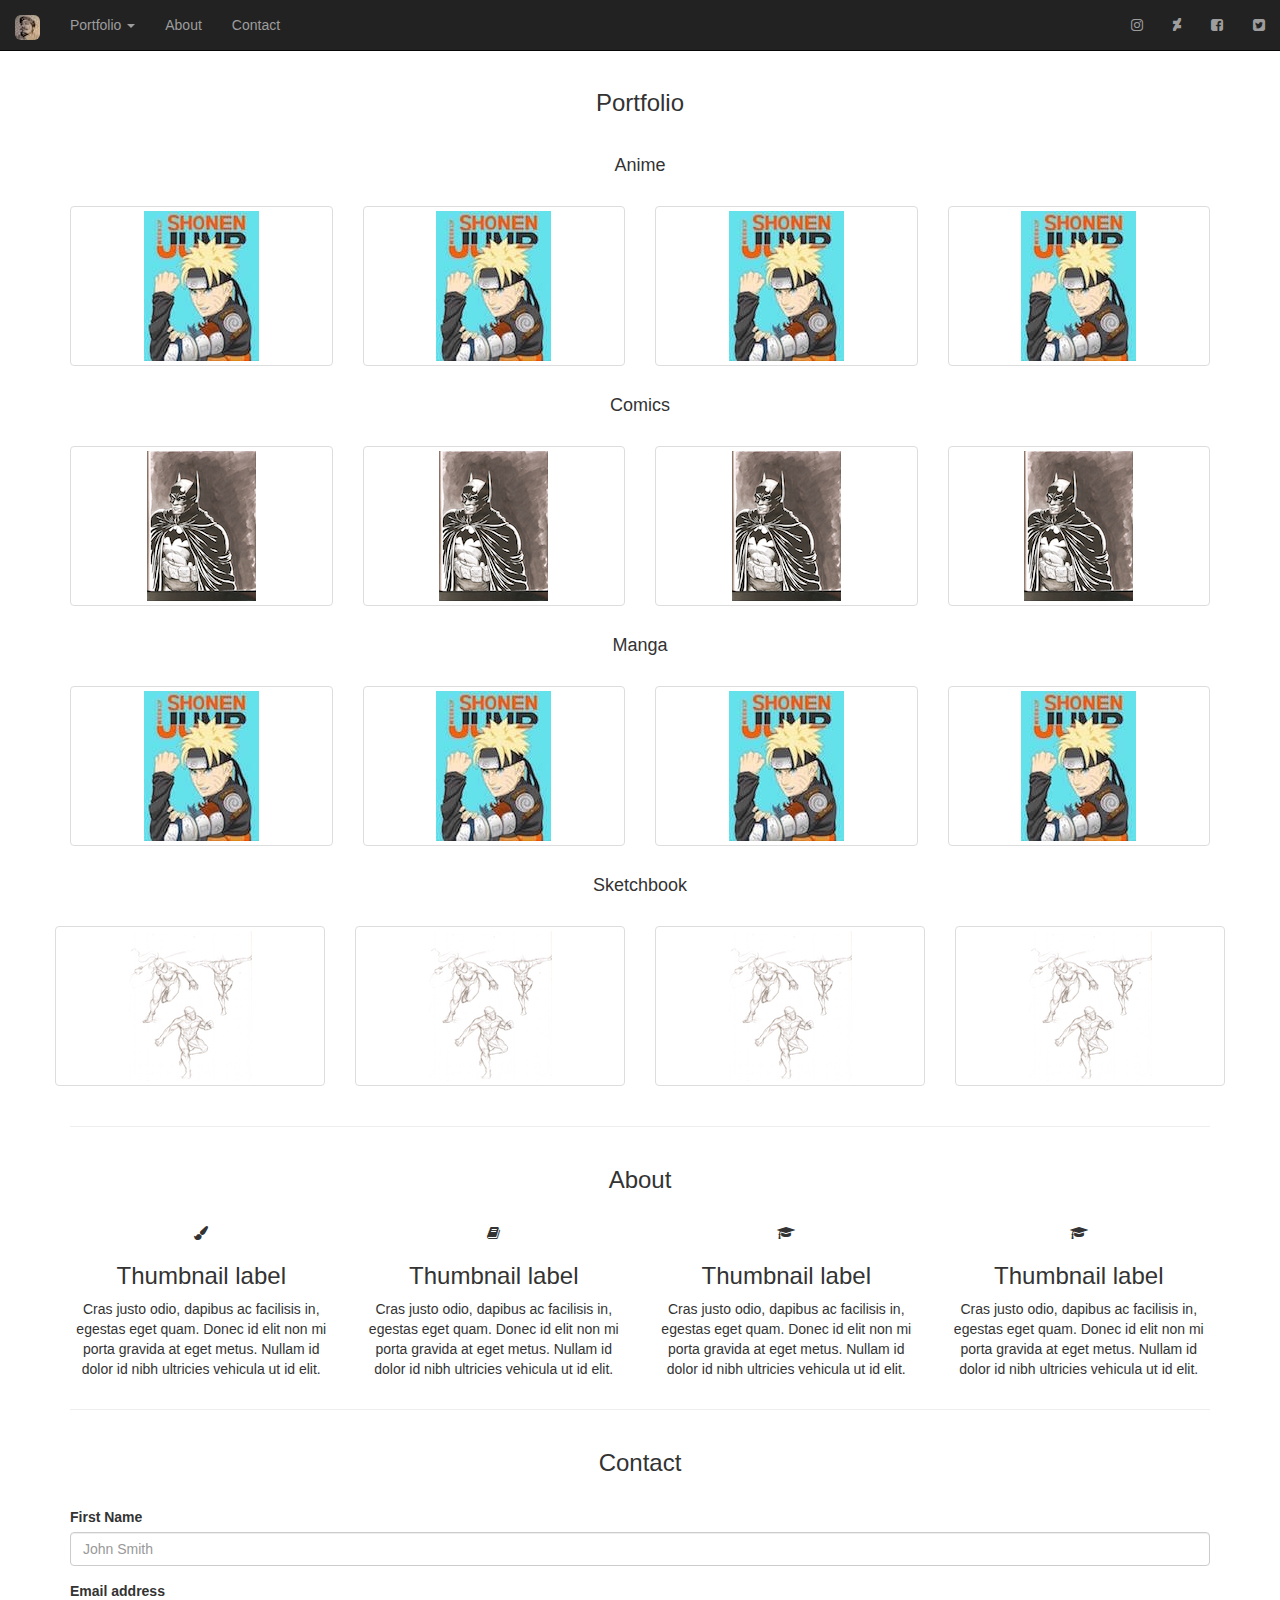
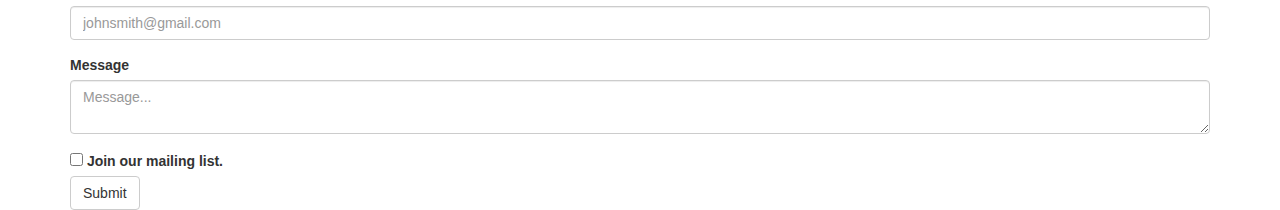
<file: app/index.html>
<!DOCTYPE html>
	<html lang="en">
	<head>
		<title>atchiistudios</title>
		<meta charset="utf-8">
		<meta name="viewport" content="width=device-width, initial-scale=1">
		<link rel="stylesheet" href="css/bootstrap.min.css"></link>
		<link rel="stylesheet" href="fonts/font-awesome/css/font-awesome.min.css">
		<link rel="shortcut icon" href="img/atchi.jpg" />
		<link rel="stylesheet" type="text/css" href="css/app.css">
	</head>
	<body>
		<div class="container" ng-app="app" ng-controller="MainController">
			<div class="page-header" ng-include="'header.html'"></div>

			<div class="row">
				<div id="portfolio" class="col-md-12" ng-include="'portfolio.html'"></div>

				<div id="about" class="col-md-12" ng-include="'about.html'"></div>

				<div id="contact" class="col-md-12" ng-include="'contact.html'"></div>
			</div>
		</div>



		<script type="text/javascript" src="lib/angular/angular.js"></script>
		<script type="text/javascript" src="lib/angular/angular-resource.js"></script>
		<script type="text/javascript" src="lib/jquery-3.2.0.min.js"></script>
		<script type="text/javascript" src="lib/bootstrap.min.js"></script>
		<script type="text/javascript" src="js/app.js"></script>
		<script type="text/javascript" src="js/controllers/MainController.js"></script>
	</body>
</html>
</file>
<file: app/css/app.css>
/* app css stylesheet */
.pointer {
    cursor: pointer;
}
</file>
